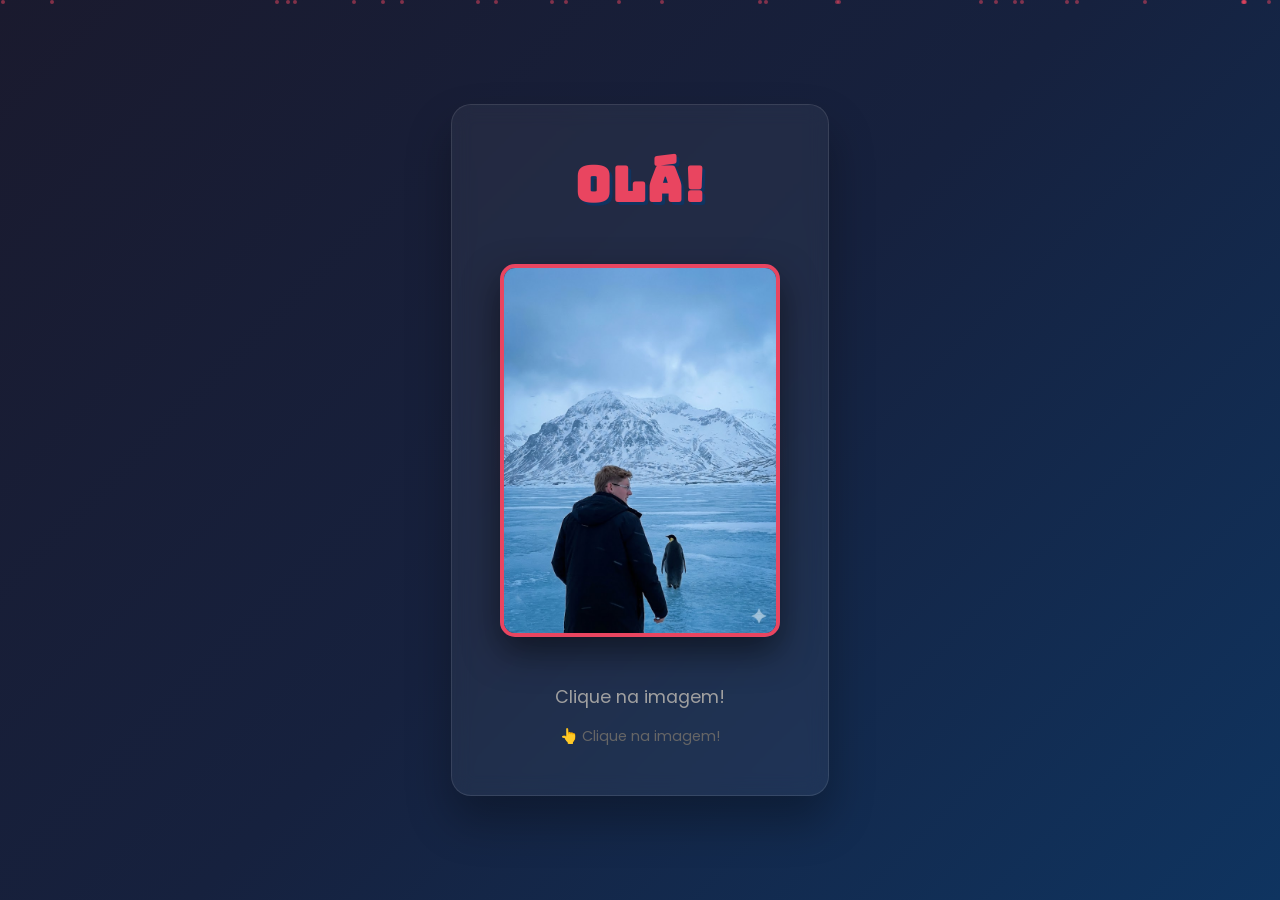
<file: atividade-1-rafael-fodi/index.html>
<!DOCTYPE html>
<html lang="pt-BR">
<head>
    <meta charset="UTF-8">
    <meta name="viewport" content="width=device-width, initial-scale=1.0">
    <title>O Personagem</title>
    <link rel="stylesheet" href="style.css">
    <link href="https://fonts.googleapis.com/css2?family=Bungee&family=Poppins:wght@400;600&display=swap" rel="stylesheet">
</head>
<body>
    <div class="particles" id="particles"></div>
    <div class="message" id="message">
        <span id="messageEmoji">🎉</span>
        <div id="messageText">OI!</div>
    </div>
    
    <div class="container">
        <div class="card">
            <div class="glow"></div>
            <h1 id="title">Olá!</h1>
            <div class="image-container" id="monkeContainer">
                <img src="assets/unnamed.webp" alt="Personagem" id="monke">
            </div>
            <p class="subtitle" id="subtitle">Clique na imagem!</p>
            <p class="click-hint">👆 Clique na imagem!</p>
        </div>
    </div>

    <script src="script.js"></script>
</body>
</html>
</file>
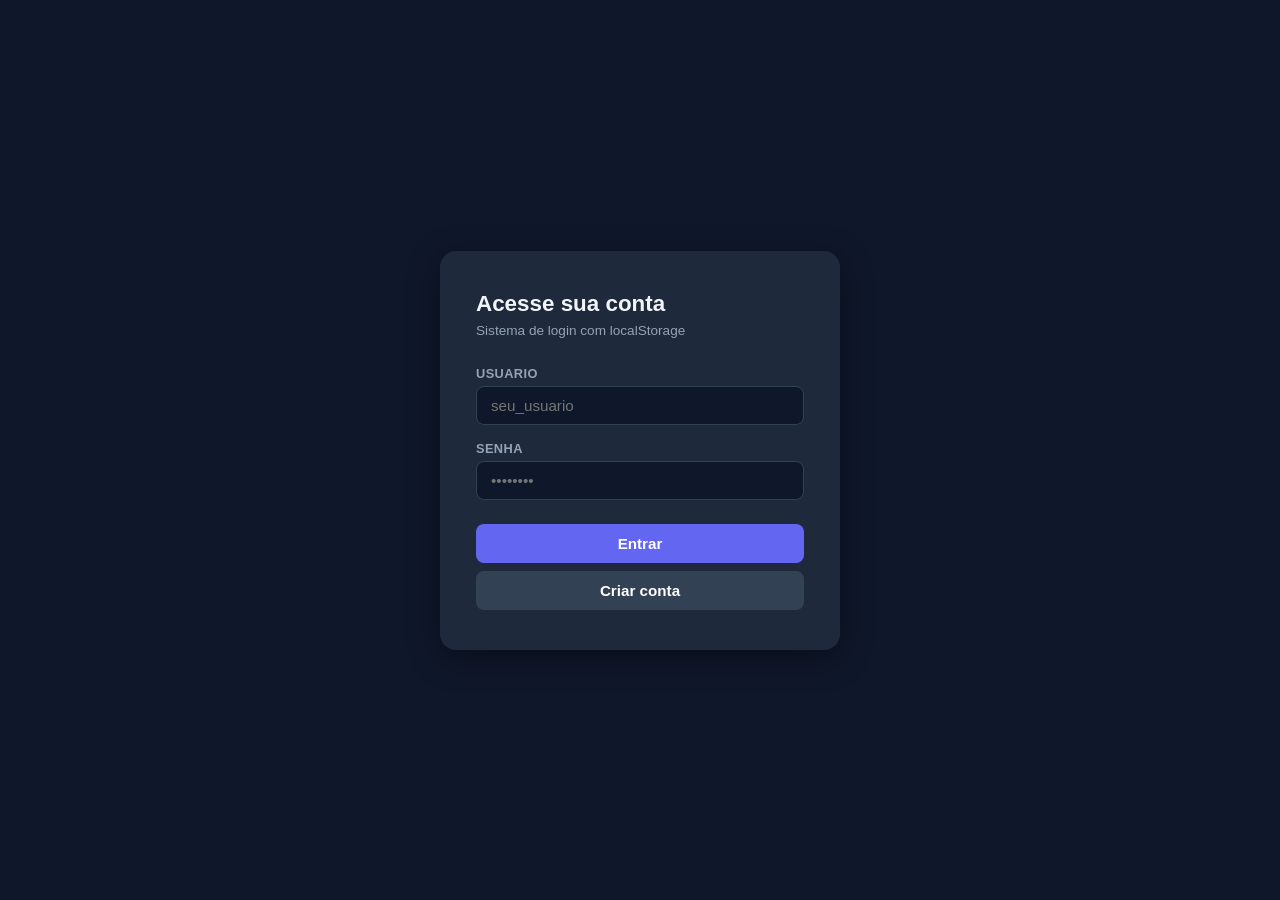
<file: atividade-7-login-page/index.html>
<!DOCTYPE html>
<html lang="pt-BR">

<head>
    <meta charset="UTF-8" />
    <title>Login — Workshop</title>
    <link rel="stylesheet" href="style.css" />
</head>

<body>
    <div class="card">

        <!-- TELA: LOGADO -->
        <div id="area-logado">
            <p class="bem-vindo" id="texto-bem-vindo">Ola!</p>
            <p class="info-sessao">Voce esta autenticado.</p>
            <button class="secundario" onclick="sair()">Sair</button>
        </div>

        <!-- TELA: LOGIN / CADASTRO -->
        <div id="area-login">
            <h1>Acesse sua conta</h1>
            <p class="subtitulo">Sistema de login com localStorage</p>

            <div class="campo">
                <label for="usuario">Usuario</label>
                <input type="text" id="usuario" placeholder="seu_usuario" />
            </div>

            <div class="campo">
                <label for="senha">Senha</label>
                <input type="password" id="senha" placeholder="••••••••" />
            </div>

            <button onclick="entrar()">Entrar</button>
            <button class="secundario" onclick="cadastrar()">Criar conta</button>

            <div class="mensagem" id="mensagem"></div>
        </div>

    </div>

    <script src="script.js"></script>
</body>

</html>
</file>
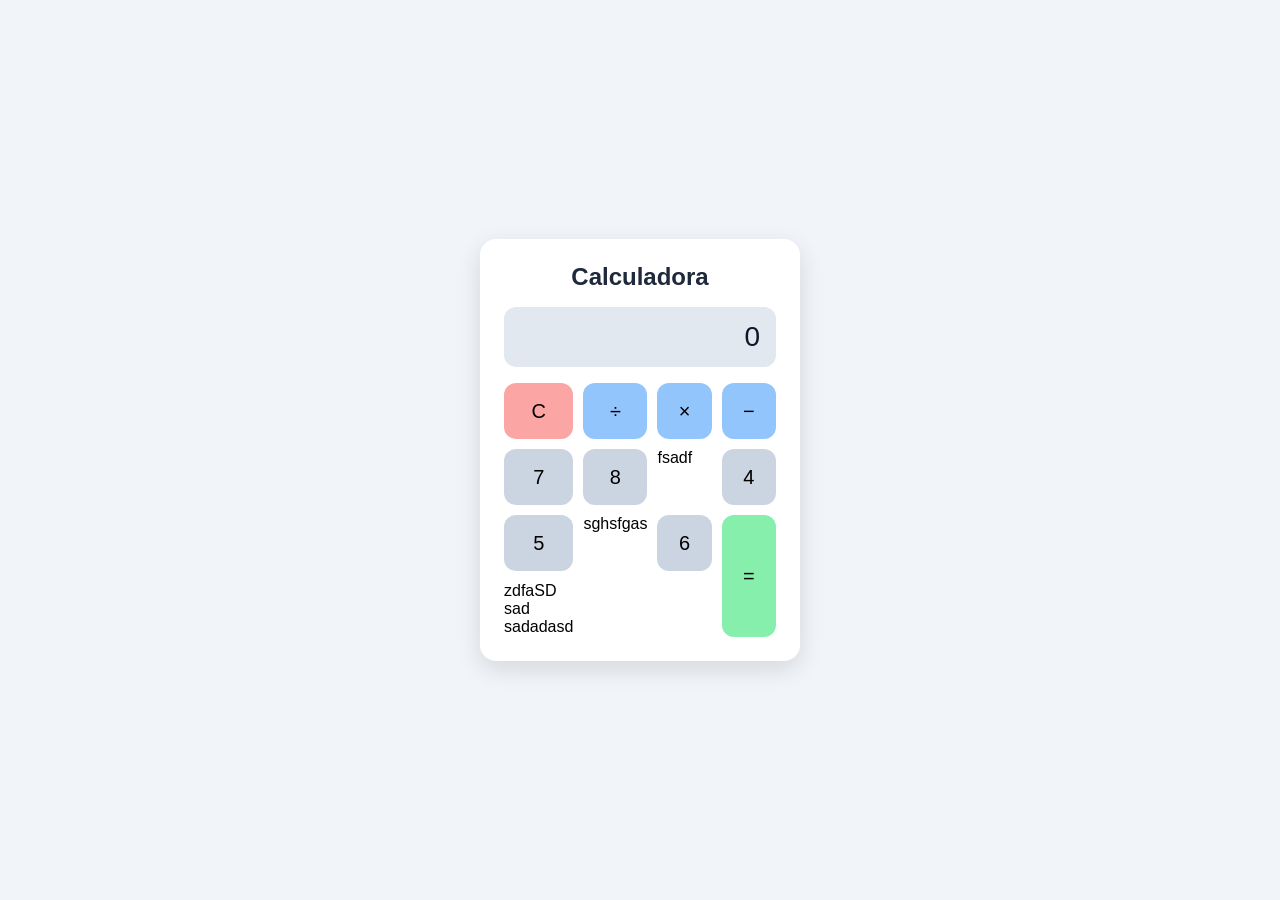
<file: aula-5-calculadora-javascript/index.html>
<!DOCTYPE html>
<html lang="pt-BR">

<head>
    <meta charset="UTF-8" />
    <meta name="viewport" content="width=device-width, initial-scale=1.0" />
    <title>Calculadora</title>
    <link rel="stylesheet" href="style.css" />
</head>

<body>
    <main class="calculadora">
        <h1>Calculadora</h1>

        <input type="text" id="display" class="display" value="0" readonly>

        <div class="botoes">
            <button class="botao ac" data-valor="C">C</button>
            <button class="botao operador" data-valor="/">÷</button>
            <button class="botao operador" data-valor="*">×</button>
            <button class="botao operador" data-valor="-">−</button>

            <button class="botao" data-valor="7">7</button>
            <button class="botao" data-valor="8">8</button>fsadf
            <button class="botao" data-valor="4">4</button>
            <button class="botao" data-valor="5">5</button>sghsfgas
            <button class="botao" data-valor="6">6</button>
            <button class="botao igual" data-valor="=">=</button>
zdfaSD
    <script src="script.js"></script>
    <!-- <script src="script_oo.js"></script> -->
</body>

</html>sad sadadasd
</file>
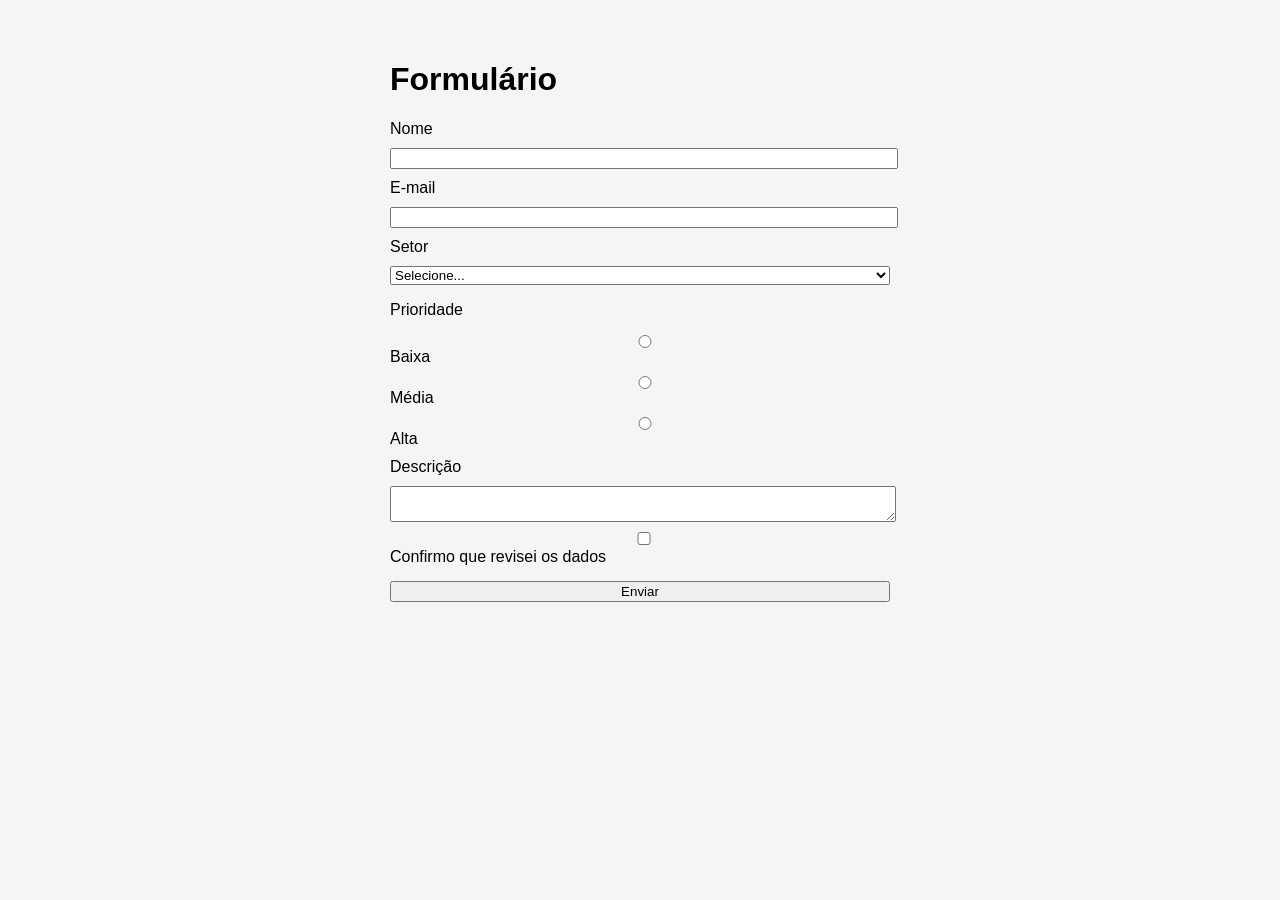
<file: aula-5-rafael-fodi/index.html>
<!DOCTYPE html>
<html lang="pt-br">
<head>
    <meta charset="UTF-8">
    <meta name="viewport" content="width=device-width, initial-scale=1.0">
    <title>Formulário</title>
    <link rel="stylesheet" href="style.css">
</head>
<body>
    <main>
        <h1>Formulário</h1>

        <form id="form-inspecao">
            <label for="nome">Nome</label>
            <input type="text" id="nome" name="nome">

            <label for="email">E-mail</label>
            <input type="email" id="email" name="email">

            <label for="setor">Setor</label>
            <select id="setor" name="setor">
                <option value="">Selecione...</option>
                <option value="operacao">Operação</option>
                <option value="manutencao">Manutenção</option>
                <option value="seguranca">Segurança</option>
            </select>

            <p>Prioridade</p>
            <label><input type="radio" name="prioridade" value="baixa">Baixa</label>
            <label><input type="radio" name="prioridade" value="media">Média</label>
            <label><input type="radio" name="prioridade" value="alta">Alta</label>

            <label for="descricao">Descrição</label>
            <textarea id="descricao" name="descricao"></textarea>

            <label>
                <input type="checkbox" id="termos" name="termos">
                Confirmo que revisei os dados
            </label>

            <button type="submit">Enviar</button>

            <p id="mensagem"></p>
        </form>
    </main>

    <script>
        const form = document.getElementById('form-inspecao');
        const mensagem = document.getElementById('mensagem');

        form.addEventListener('submit', function (event) {
            event.preventDefault();

            const nome = document.getElementById('nome').value.trim();
            const email = document.getElementById('email').value.trim();
            const setor = document.getElementById('setor').value;
            const descricao = document.getElementById('descricao').value.trim();
            const termos = document.getElementById('termos').checked;
            const prioridade = document.querySelector('input[name="prioridade"]:checked');

            if (nome === '') {
                mensagem.textContent = 'Preencha o nome.';
                return;
            }

            if (email === '') {
                mensagem.textContent = 'Preencha o e-mail.';
                return;
            }

            if (setor === '') {
                mensagem.textContet = 'Preencha o setor.';
                return;
            }

            if (!prioridade) {
                mensagem.textContent = 'Selecione uma prioridade.';
                return;
            }

            if (descricao.lenght < 10) {
                mensagem.textContent = 'A descrição deve ter pelo menos 10 caracteres.';
                return;
            }

            if (!termos) {
                mensagem.textContent = 'Marque a confirmação dos dados.';
                return;
            }

            mensagem.textContent = 'Formulário validado com sucesso.';
        });
    </script>
</body>
</html>
</file>
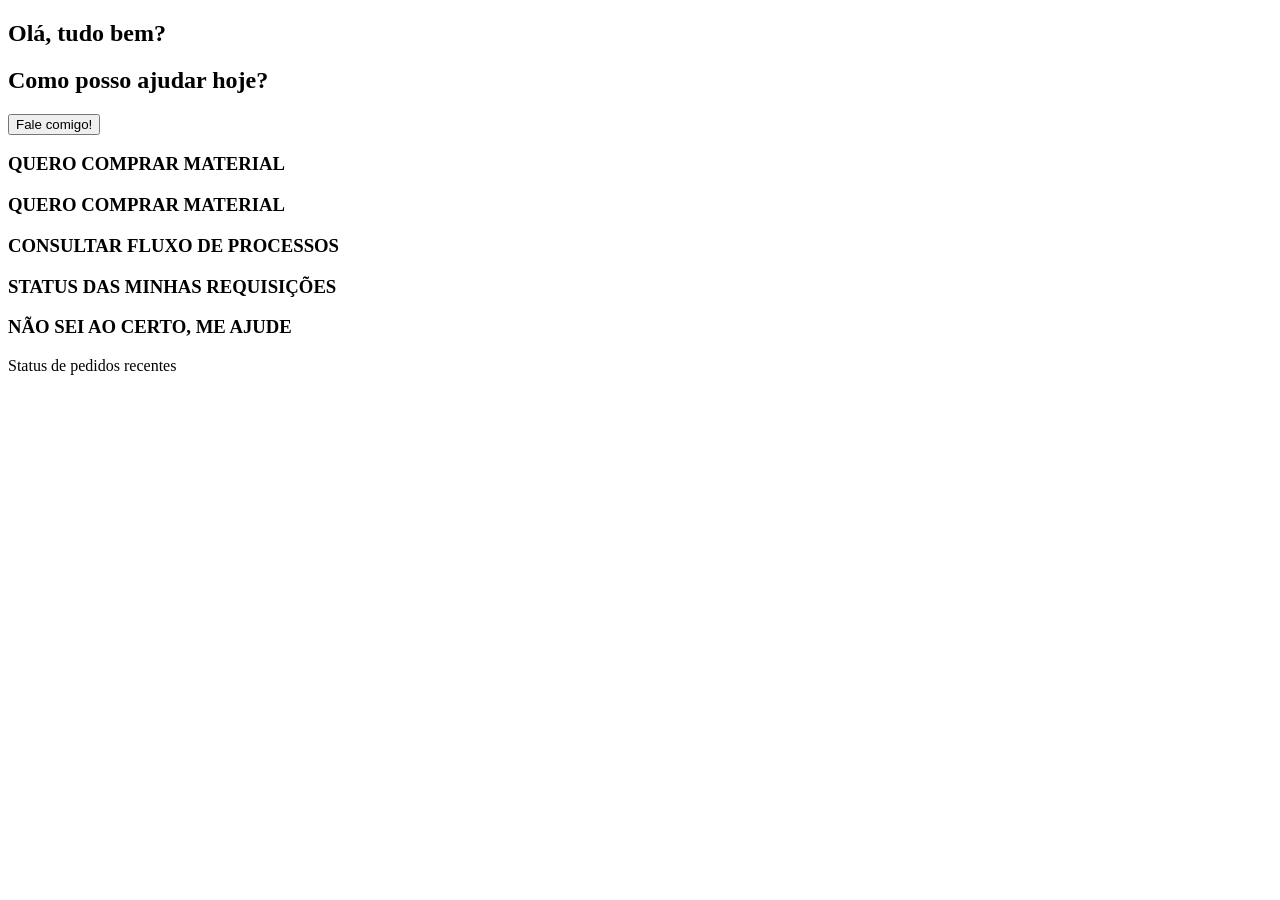
<file: atividade-4-replicacao-tela/index2.html>
<!DOCTYPE html>
<html lang="pt-br">
<head>
    <meta charset="UTF-8">
    <meta name="viewport" content="width=device-width, initial-scale=1.0">
    <title>Document</title>
</head>
<body>
    <section class = "Sessão 1">
        <div class = "container">

        </div>
        <div class = "lado esquerdo">
            <h1> Olá, tudo bem? </h1>
            <h2> Como posso ajudar hoje?</h2>
            <button> Fale comigo!</button>

        </div>
        <div class = "lado direito">
            <div class = "balao 1">
                <h3> QUERO COMPRAR MATERIAL</h3>

            </div>
            <div class = "balao 2">
                <h3> QUERO COMPRAR MATERIAL</h3>

            </div>
            <div class = "balao 3">
                <h3> CONSULTAR FLUXO DE PROCESSOS</h3>

            </div>
            <div class = "balao 4">
                <h3> STATUS DAS MINHAS REQUISIÇÕES</h3>

            </div>
            <div class = "balao 5">
                <h3> NÃO SEI AO CERTO, ME AJUDE</h3>

            </div>
        </div>
        </section>
     <section class = "Sessão 2">
         <div class = "container">
            <div class = "title">Status de pedidos recentes</div>

         </div>
     </section>
</file>
<file: atividade-1-rafael-fodi/style.css>
@import url('https://fonts.googleapis.com/css2?family=Bungee&family=Poppins:wght@400;600&display=swap');

* {
    margin: 0;
    padding: 0;
    box-sizing: border-box;
}

body {
    min-height: 100vh;
    background: linear-gradient(135deg, #1a1a2e 0%, #16213e 50%, #0f3460 100%);
    font-family: 'Poppins', sans-serif;
    display: flex;
    justify-content: center;
    align-items: center;
    overflow-x: hidden;
}

.container {
    text-align: center;
    padding: 2rem;
    position: relative;
    z-index: 1;
}

.card {
    background: rgba(255, 255, 255, 0.05);
    backdrop-filter: blur(10px);
    border-radius: 20px;
    padding: 3rem;
    border: 1px solid rgba(255, 255, 255, 0.1);
    box-shadow: 0 25px 45px rgba(0, 0, 0, 0.3);
    max-width: 500px;
    animation: fadeIn 0.8s ease-out;
}

@keyframes fadeIn {
    from {
        opacity: 0;
        transform: translateY(30px);
    }
    to {
        opacity: 1;
        transform: translateY(0);
    }
}

h1 {
    font-family: 'Bungee', cursive;
    font-size: 3rem;
    color: #e94560;
    text-shadow: 3px 3px 0 #0f3460;
    margin-bottom: 1.5rem;
    letter-spacing: 2px;
    transition: all 0.5s ease;
}

.image-container {
    position: relative;
    display: inline-block;
    margin: 1.5rem 0;
    animation: float 3s ease-in-out infinite;
    cursor: pointer;
}

.image-container.clicked {
    animation: spin 0.5s ease-in-out;
}

@keyframes float {
    0%, 100% {
        transform: translateY(0);
    }
    50% {
        transform: translateY(-15px);
    }
}

@keyframes spin {
    0% { transform: rotate(0deg) scale(1); }
    50% { transform: rotate(180deg) scale(1.2); }
    100% { transform: rotate(360deg) scale(1); }
}

.image-container img {
    width: 280px;
    height: auto;
    border-radius: 15px;
    box-shadow: 0 15px 35px rgba(0, 0, 0, 0.5);
    border: 4px solid #e94560;
    transition: all 0.3s ease;
    user-select: none;
    -webkit-user-drag: none;
}

.image-container:hover img {
    transform: scale(1.05) rotate(2deg);
}

.image-container.clicked img {
    border-color: #ffd700;
    box-shadow: 0 0 30px rgba(255, 215, 0, 0.7);
}

.subtitle {
    color: #a0a0a0;
    font-size: 1.1rem;
    margin-top: 1rem;
    transition: all 0.3s ease;
}

.message {
    position: fixed;
    top: 50%;
    left: 50%;
    transform: translate(-50%, -50%) scale(0);
    background: rgba(233, 69, 96, 0.95);
    color: white;
    padding: 2rem 3rem;
    border-radius: 20px;
    font-family: 'Bungee', cursive;
    font-size: 1.5rem;
    z-index: 100;
    opacity: 0;
    transition: all 0.3s ease;
    pointer-events: none;
    text-align: center;
    box-shadow: 0 10px 40px rgba(233, 69, 96, 0.5);
}

.message.show {
    transform: translate(-50%, -50%) scale(1);
    opacity: 1;
}

.message span {
    display: block;
    font-size: 3rem;
    margin-bottom: 0.5rem;
}

.clone {
    position: fixed;
    width: 100px;
    pointer-events: none;
    animation: cloneExplode 1s ease-out forwards;
    z-index: 50;
}

@keyframes cloneExplode {
    0% {
        transform: translate(0, 0) rotate(0deg) scale(1);
        opacity: 1;
    }
    100% {
        transform: translate(var(--tx), var(--ty)) rotate(720deg) scale(0);
        opacity: 0;
    }
}

.confetti {
    position: fixed;
    width: 10px;
    height: 10px;
    pointer-events: none;
    z-index: 200;
    animation: confettiFall 3s ease-out forwards;
}

@keyframes confettiFall {
    0% {
        transform: translateY(0) rotate(0deg);
        opacity: 1;
    }
    100% {
        transform: translateY(100vh) rotate(720deg);
        opacity: 0;
    }
}

.glow {
    position: absolute;
    width: 300px;
    height: 300px;
    background: radial-gradient(circle, rgba(233, 69, 96, 0.3) 0%, transparent 70%);
    top: 50%;
    left: 50%;
    transform: translate(-50%, -50%);
    z-index: -1;
}

.particles {
    position: fixed;
    top: 0;
    left: 0;
    width: 100%;
    height: 100%;
    pointer-events: none;
    overflow: hidden;
    z-index: 0;
}

.particle {
    position: absolute;
    width: 4px;
    height: 4px;
    background: rgba(233, 69, 96, 0.5);
    border-radius: 50%;
    animation: particle 10s linear infinite;
}

@keyframes particle {
    0% {
        transform: translateY(100vh) rotate(0deg);
        opacity: 0;
    }
    10% {
        opacity: 1;
    }
    90% {
        opacity: 1;
    }
    100% {
        transform: translateY(-100vh) rotate(720deg);
        opacity: 0;
    }
}

.click-hint {
    color: #666;
    font-size: 0.9rem;
    margin-top: 1rem;
    animation: pulse 2s infinite;
}

@keyframes pulse {
    0%, 100% { opacity: 0.5; }
    50% { opacity: 1; }
}
</file>
<file: atividade-7-login-page/style.css>
* {
    box-sizing: border-box;
    margin: 0;
    padding: 0;
}

body {
    font-family: "Segoe UI", Arial, sans-serif;
    background: #0f172a;
    color: #e2e8f0;
    min-height: 100vh;
    display: flex;
    align-items: center;
    justify-content: center;
    padding: 24px;
}

.card {
    background: #1e293b;
    border-radius: 16px;
    padding: 40px 36px;
    width: 100%;
    max-width: 400px;
    box-shadow: 0 8px 32px rgba(0, 0, 0, 0.4);
}

.card h1 {
    font-size: 1.4rem;
    margin-bottom: 6px;
    color: #f1f5f9;
}

.card p.subtitulo {
    font-size: 0.85rem;
    color: #94a3b8;
    margin-bottom: 28px;
}

.campo {
    display: flex;
    flex-direction: column;
    gap: 5px;
    margin-bottom: 16px;
}

label {
    font-size: 0.8rem;
    font-weight: 600;
    color: #94a3b8;
    text-transform: uppercase;
    letter-spacing: 0.4px;
}

input {
    background: #0f172a;
    border: 1.5px solid #334155;
    border-radius: 8px;
    padding: 10px 14px;
    color: #f1f5f9;
    font-size: 0.95rem;
    transition: border-color 0.2s;
}

input:focus {
    outline: none;
    border-color: #6366f1;
}

button {
    width: 100%;
    background: #6366f1;
    color: #fff;
    border: none;
    border-radius: 8px;
    padding: 11px;
    font-size: 0.95rem;
    font-weight: 600;
    cursor: pointer;
    margin-top: 8px;
    transition: background 0.2s;
}

button:hover {
    background: #4f46e5;
}

button.secundario {
    background: #334155;
}

button.secundario:hover {
    background: #475569;
}

.mensagem {
    font-size: 0.85rem;
    padding: 10px 14px;
    border-radius: 8px;
    margin-top: 14px;
    display: none;
}

.mensagem.erro {
    background: #450a0a;
    color: #fca5a5;
    border: 1px solid #7f1d1d;
}

.mensagem.ok {
    background: #052e16;
    color: #86efac;
    border: 1px solid #14532d;
}

#area-logado {
    display: none;
}

#area-login {
    display: block;
}

.bem-vindo {
    font-size: 1.1rem;
    font-weight: 600;
    color: #a5b4fc;
    margin-bottom: 8px;
}

.info-sessao {
    font-size: 0.85rem;
    color: #64748b;
    margin-bottom: 20px;
}
</file>
<file: aula-5-calculadora-javascript/style.css>
* {
    box-sizing: border-box;
    margin: 0;
    padding: 0;
}

body {
    font-family: Arial, sans-serif;
    background: #f1f5f9;
    display: flex;
    justify-content: center;
    align-items: center;
    min-height: 100vh;
}

.calculadora {
    background: #ffffff;
    padding: 24px;
    border-radius: 16px;
    box-shadow: 0 8px 24px rgba(0, 0, 0, 0.12);
    width: 320px;
}

.calculadora h1 {
    text-align: center;
    margin-bottom: 16px;
    font-size: 24px;
    color: #1e293b;
}

.display {
    width: 100%;
    height: 60px;
    margin-bottom: 16px;
    border: none;
    border-radius: 12px;
    background: #e2e8f0;
    font-size: 28px;
    text-align: right;
    padding: 0 16px;
    color: #0f172a;
}

.botoes {
    display: grid;
    grid-template-columns: repeat(4, 1fr);
    gap: 10px;
}

.botao {
    height: 56px;
    border: none;
    border-radius: 12px;
    background: #cbd5e1;
    font-size: 20px;
    cursor: pointer;
    transition: 0.2s;
}

.botao:hover {
    background: #94a3b8;
}

.operador {
    background: #93c5fd;
}

.operador:hover {
    background: #60a5fa;
}

.igual {
    grid-row: span 2;
    height: 122px;
    background: #86efac;
}

.igual:hover {
    background: #4ade80;
}

.ac {
    background: #fca5a5;
}

.ac:hover {
    background: #f87171;
}

.zero {
    grid-column: span 3;
}
</file>
<file: aula-5-rafael-fodi/style.css>
body{
    font-family: Arial, sans-serif;
    background: #f5f5f5;
}

main {
    max-width: 500px;
    margin: 20px auto;
    padding: 20px;
}

label,input,select, textarea,button{
    display: block;
    width: 100%;
    margin-top: 10px;
}

button{
    margin-top: 15px;
}
#mensagem{
    color: red;
    margin-top: 10px;
}
</file>
